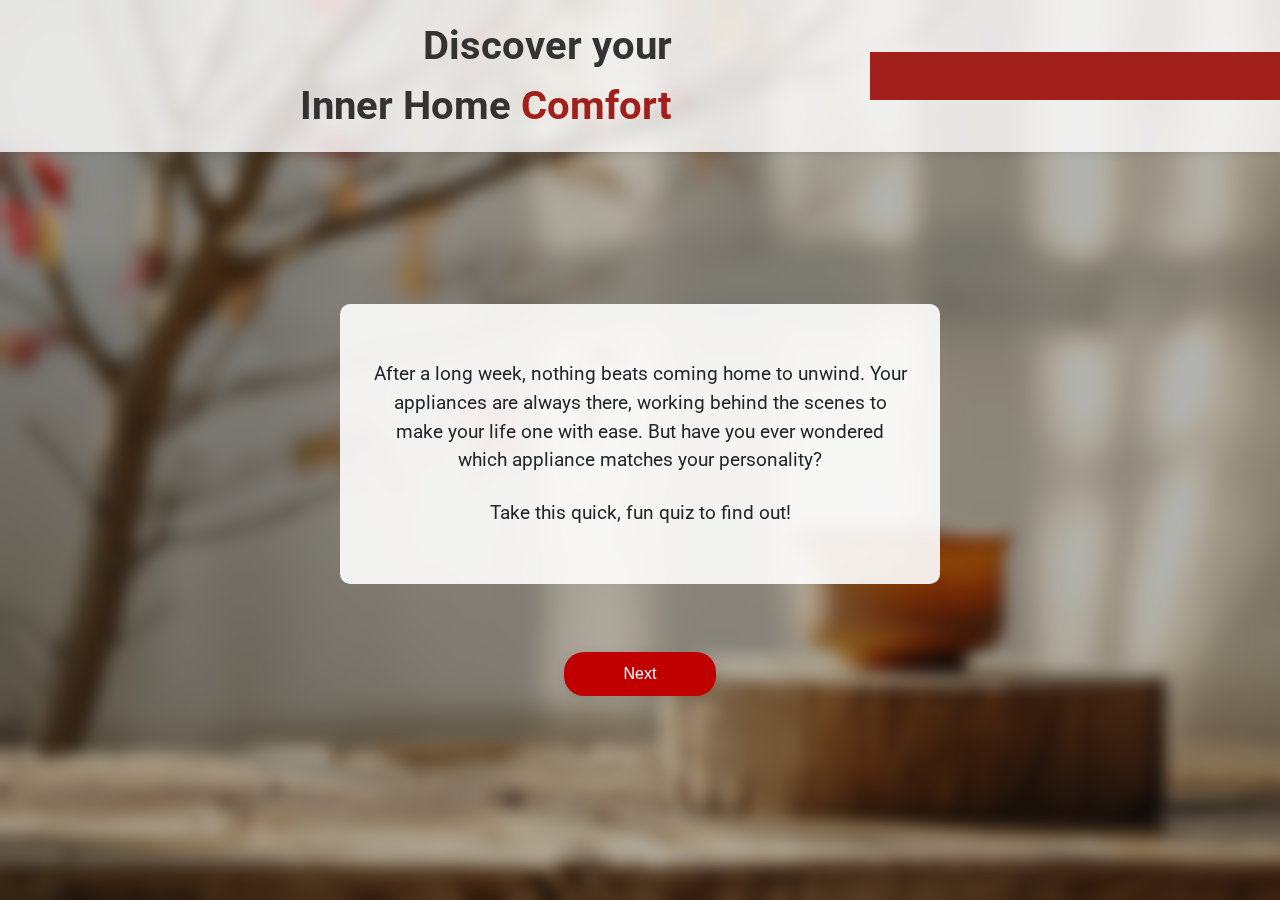
<file: index.html>
<!DOCTYPE html>
<html lang="en">
  <head>
    <!-- font Start-->
    <link rel="preconnect" href="https://fonts.googleapis.com" />
    <link rel="preconnect" href="https://fonts.gstatic.com" crossorigin />
    <link
      href="https://fonts.googleapis.com/css2?family=Roboto:ital,wght@0,100;0,300;0,400;0,500;0,700;0,900;1,100;1,300;1,400;1,500;1,700;1,900&display=swap"
      rel="stylesheet"
    />
    <!-- Font end -->
    <meta charset="UTF-8" />
    <meta name="viewport" content="width=device-width, initial-scale=1.0" />
    <title>Discover Your Inner Home Comfort</title>
    <link
      href="https://cdn.jsdelivr.net/npm/bootstrap@5.3.0-alpha1/dist/css/bootstrap.min.css"
      rel="stylesheet"
    />
    <link
      href="https://cdn.jsdelivr.net/npm/bootstrap@5.3.0-alpha1/dist/css/bootstrap.min.css"
      rel="stylesheet"
    />

    <link rel="stylesheet" href="styles.css" />
    <link rel="stylesheet" href="question.css" />
    <link rel="stylesheet" href="result.css" />

    <style>
      * {
        font-family: Roboto;
      }
    </style>
  </head>

  <body id="bodyId">
    <!-- Section 1: Mobile Menu-->
    <div
      class="header mobileMenu hideSectionOne"
      id="section1MobileMenu"
      style="visibility: hidden"
    >
      <p class="mobile-discover-your-inner">
        <span class="highlight">Discover</span> your inner
      </p>
      <br />
      <div class="mobile-menu-red-bar"></div>
      <p class="mobile-home-comfort">
        Home <span class="higlight">Comfort</span>
      </p>
    </div>

    <!-- Section 1: Computer Menu -->
    <div
      style=""
      id="section1ComputerMenu"
      class="header large computerMenu"
      id="header"
    >
      <div class="title">
        Discover your <br /><span
          >Inner Home <span class="highlight">Comfort</span></span
        >
      </div>
      <div class="red-bar"></div>
    </div>

    <!-- Section 2: Mobile Menu-->
    <div
      style="display: none; visibility: hidden"
      id="section2MobileMenu"
      class="header mobileMenu"
      style=""
    >
      <div class="section-2-title">How to play</div>
      <div class="red-bar-section-2 left-bar" style="top: 3.25rem"></div>
      <div class="red-bar-section-2 right-bar" style="top: 3.25rem"></div>
    </div>

    <!-- Section 2: Computer Menu -->
    <div
      style="display: none"
      id="section2ComputerMenu"
      class="header large computerMenu hideSecondSection"
      id="header"
    >
      <div class="section-2-title">How to play</div>
      <div class="red-bar-section-2 left-bar" style="top: 3.25rem"></div>
      <div class="red-bar-section-2 right-bar" style="top: 3.25rem"></div>
    </div>

    <!-- Section 1: Main Content Container -->
    <div id="firstContainer" class="container-content">
      <p>
        After a long week, nothing beats coming home to unwind. Your appliances
        are always there, working behind the scenes to make your life one with
        ease. But have you ever wondered which appliance matches your
        personality?
      </p>
      <p>Take this quick, fun quiz to find out!</p>
    </div>

    <!-- Section 2: Main Content Container -->
    <div
      style="display: none"
      id="secondContainer"
      class="container-content hideSecondSection"
    >
      <p>
        You’ll follow a short story through a narrative that spans from Friday
        evening to Saturday noon, highlighting moments at home.
      </p>
      <p>
        Answer each question based on what feels most like you. There are no
        right or wrong answers—just your personal style!
        <br />
        <span style="color: #a2201c">Let’s get started!</span>
      </p>
    </div>

    <!--Section 1: Button-->
    <button class="btn-start nextBtn" id="nextBtn" onclick="firstSection()">
      Next
    </button>

    <!--Section 2: Button-->
    <button
      style="display: none"
      class="btn-start hideSecondSection"
      id="startBtn"
      onclick="secondSection()"
    >
      Start
    </button>

    <!--Question UI: Back button -->
    <div 
      id="id_question_back_btn"
      onclick="backButton()"
      class="container-fluid text-center mt-3 hideQuestionUI"
    >
      <!-- <a href="#" class="back-btn arrow">&#8593;
    </a> -->
      <img id="arrow1" class="back-btn arrow" src="./images/back-arrow.svg" height="20px" />
      <img id="arrow2"
        class="back-btn arrow back-btn-2"
        src="./images/back-arrow.svg"
        height="20px"
      />
    </div>

    <!--Question UI: Main Content -->
    <div id="questionContainer" class="container my-5 question-box hideQuestionUI">
      <div class="row justify-content-center">
        <div class="col-12 col-lg-8">
          <h2 id="questionText" class="question-text">
            You step through the door after a week filled with exciting projects
            and adventures. The comforting scent of home brings an instant sense
            of calm. What’s on your mind as you step into your Home Sweet Home?
          </h2>
        </div>
      </div>

      <!-- Answer options in two columns -->
      <div id="id_answer_options" class="row justify-content-center mt-4">
        <div class="col-12 col-lg-8">
          <div class="row">
            <div class="option col-12 col-md-6">
              <!--Label 1-->
              <label
                id="option1Text"
                class="list-group-item optionLabel custom-radio"
                onclick="nextQuestion(event)"
              >
              <input type="radio" class="radio-icon">
                I can't wait to grab a snack and indulge a little.
              </label>
            </div>
            <div class="option col-12 col-md-6">
              <!--Label 2-->
              <label
                id="option2Text"
                class="list-group-item optionLabel custom-radio2"
                onclick="nextQuestion(event)"
              >
              <input type="radio" class="radio-icon2">
                Time to kick off my shoes and get into something cozy.
              </label>
            </div>
            <div class="option col-12 col-md-6 mt-3">
              <!--Label 3-->
              <label
                id="option3Text"
                class="list-group-item optionLabel custom-radio3"
                onclick="nextQuestion(event)"
              >
              <input type="radio" class="radio-icon3">
                I'll just take a deep breath and soak in this moment.
              </label>
            </div>
            <div id="option4" class="option col-12 col-md-6 mt-3">
              <!--Label 4-->
              <label
                id="option4Text"
                class="list-group-item optionLabel custom-radio4"
                onclick="nextQuestion(event)"
              >
              <input type="radio" class="radio-icon4">

                Let me check my phone—what did I miss today?
              </label>
            </div>
          </div>
        </div>
      </div>
    </div>

    <!--Question UI: Pagination (Counter) -->
    <div class="container-fluid text-center fixed-bottom mb-3 hideQuestionUI">
      <button id="pagination" class="pagination-text">1 of 10</button>
    </div>

    <!--Result Menu-->
    <div
      style="display: none"
      id="section2ComputerMenu"
      class="header large hideResultSection"
      id="header"
    >
      <div class="section-2-title" id="resultTitle">Refrigerator</div>
      <div class="red-bar-section-2 left-bar" style="top: 3.25rem"></div>
      <div class="red-bar-section-2 right-bar" style="top: 3.25rem"></div>
    </div>
    <!--Result Background Image-->
    <div
      class="background-image-result hideResultSection"
      style="display: none"
    ></div>
    <!-- Background Image -->
    <!--Result Section-->
    <div
      class="content-container-result hideResultSection"
      style="display: none"
    >
      <div class="container my-5" id="result-container">
        <div class="row">
          <!-- Left Box with Text -->
          <div class="col-lg-4 col-md-12 col-sm-12 scrollable-div">
            <div class="white-box p-4">
              <p class="black-text" id="resultDescription">
                Congratulations! Just like a refrigerator, you are all about
                keeping things fresh and organized. Your knack for preserving
                the quality of ingredients makes meal preparation effortless,
                allowing you to whip up delightful dishes whenever inspiration
                strikes.
              </p>
            </div>
          </div>

          <!-- Middle Section with Image -->
          <!-- <div class="col-lg-4 col-md-12 col-sm-12 text-center my-3">
            <img 
              src="/images/ref-1.png"
              alt="Refrigerator"
              class="img-fluid refrigerator-image"
            />
          </div> -->

          
          
          <!--Refrigerator Slider-->
<div id="refrigerator-slider" class="col-lg-4 col-md-12 col-sm-12 text-center my-3">
  <div id="refrigeratorCarousel" class="carousel slide" data-bs-ride="carousel" data-bs-interval="3000">
    <div class="carousel-inner">
      <div class="carousel-item active">
        <img src="/images1/R-WX670RT_01.png" alt="Refrigerator 1" class="img-fluid refrigerator-image" />
        <p>R-WX670RT</p>
      </div>
      <div class="carousel-item">
        <img src="/images1/R-WX670RT_02.png" alt="Refrigerator 2" class="img-fluid refrigerator-image" />
        <p>R-WX670RT</p>

      </div>
      <div class="carousel-item">
        <img src="/images1/R-WB700VFX_01.png" alt="Refrigerator 3" class="img-fluid refrigerator-image" />
        <p>R-WB700VFX</p>
      </div>

      <div class="carousel-item">
        <img src="/images1/R-WB700VFX_02.png" alt="Refrigerator 3" class="img-fluid refrigerator-image" />
        <p>R-WB700VFX</p>
      </div>

      <div class="carousel-item">
        <img src="/images1/R-WB700VFX_03.png" alt="Refrigerator 3" class="img-fluid refrigerator-image" />
        <p>R-WB700VFX</p>
      </div>
      <div class="carousel-item">
        <img src="/images1/R-WB700VFX_04.png" alt="Refrigerator 3" class="img-fluid refrigerator-image" />
        <p>R-WB700VFX</p>
      </div>

      <div class="carousel-item">
        <img src="/images1/HRTN5275MFXTH_01.png" alt="Refrigerator 3" class="img-fluid refrigerator-image" />
        <p>HRTN5275MFXTH</p>
      </div>

      <div class="carousel-item">
        <img src="/images1/HRTN5275MFXTH_02.png" alt="Refrigerator 3" class="img-fluid refrigerator-image" />
        <p>HRTN5275MFXTH</p>
      </div>

      <div class="carousel-item">
        <img src="/images1/HRTN5275MFXTH_03.png" alt="Refrigerator 3" class="img-fluid refrigerator-image" />
        <p>HRTN5275MFXTH</p>
      </div>

      <div class="carousel-item">
        <img src="/images1/HRTN5275MFXTH_04.png" alt="Refrigerator 3" class="img-fluid refrigerator-image" />
        <p>HRTN5275MFXTH</p>
      </div>
    </div>
    <!-- Carousel controls -->
    <button class="carousel-control-prev" type="button" data-bs-target="#refrigeratorCarousel" data-bs-slide="prev">
      <span class="carousel-control-prev-icon" aria-hidden="true"></span>
      <span class="visually-hidden">Previous</span>
    </button>
    <button class="carousel-control-next" type="button" data-bs-target="#refrigeratorCarousel" data-bs-slide="next">
      <span class="carousel-control-next-icon" aria-hidden="true"></span>
      <span class="visually-hidden">Next</span>
    </button>
  </div>
</div>

<!--Washing Machine Slider-->
<div id="washingMachine-slider" class="col-lg-4 col-md-12 col-sm-12 text-center my-3">
  <div id="washingMachineCarousel" class="carousel slide" data-bs-ride="carousel" data-bs-interval="3000">
    <div class="carousel-inner">
      <div class="carousel-item active">
        <img src="/images1/BD-120XGV_01.png" alt="Washing Machine 1" class="img-fluid refrigerator-image" />
        <p>BD-120XGV</p>
      </div>
      <div class="carousel-item">
        <img src="/images1/BD-120XGV_02.png" alt="Washing Machine 2" class="img-fluid refrigerator-image" />
        <p>BD-120XGV</p>
      </div>

      <div class="carousel-item">
        <img src="/images1/LTL 12MVW0T GG_01.png" alt="Washing Machine 2" class="img-fluid refrigerator-image" />
        <p>LTL 12MVW0T GG</p>
      </div>

      <div class="carousel-item">
        <img src="/images1/LTL 12MVW0T GG_02.png" alt="Washing Machine 2" class="img-fluid refrigerator-image" />
        <p>LTL 12MVW0T GG</p>
      </div>
      <!-- <div class="carousel-item">
        <img src="/images/washing-machine-3.png" alt="Washing Machine 3" class="img-fluid refrigerator-image" />
      </div> -->
    </div>
    <!-- Carousel controls -->
    <button class="carousel-control-prev" type="button" data-bs-target="#washingMachineCarousel" data-bs-slide="prev">
      <span class="carousel-control-prev-icon" aria-hidden="true"></span>
      <span class="visually-hidden">Previous</span>
    </button>
    <button class="carousel-control-next" type="button" data-bs-target="#washingMachineCarousel" data-bs-slide="next">
      <span class="carousel-control-next-icon" aria-hidden="true"></span>
      <span class="visually-hidden">Next</span>
    </button>
  </div>
</div>

<!--Dishwasher Slider-->
<div id="dishwasher-slider" class="col-lg-4 col-md-12 col-sm-12 text-center my-3">
  <div id="dishwasherCarousel" class="carousel slide" data-bs-ride="carousel" data-bs-interval="3000">
    <div class="carousel-inner">
      <div class="carousel-item active">
        <img src="/images1/HDF-F158CVGB_01.png" alt="Dishwasher 1" class="img-fluid refrigerator-image" />
        <p>HDF-F158CVGB</p>
      </div>

      <div class="carousel-item">
        <img src="/images1/HDF-F158CVGB_02.png" alt="Dishwasher 1" class="img-fluid refrigerator-image" />
        <p>HDF-F158CVGB</p>
      </div>

      <div class="carousel-item">
        <img src="/images1/HDF-F158CVGB_03.png" alt="Dishwasher 1" class="img-fluid refrigerator-image" />
        <p>HDF-F158CVGB</p>
      </div>

      <div class="carousel-item">
        <img src="/images1/HDF-F158CVGB_04.png" alt="Dishwasher 1" class="img-fluid refrigerator-image" />
        <p>HDF-F158CVGB</p>
      </div>

      <div class="carousel-item">
        <img src="/images1/HDF-F158CVGB_05.png" alt="Dishwasher 1" class="img-fluid refrigerator-image" />
        <p>HDF-F158CVGB</p>
      </div>

      <div class="carousel-item">
        <img src="/images1/HDF-F158CVGB_06.png" alt="Dishwasher 1" class="img-fluid refrigerator-image" />
        <p>HDF-F158CVGB</p>
      </div>
      <!-- <div class="carousel-item">
        <img src="/images/dishwasher-2.jpg" alt="Dishwasher 2" class="img-fluid refrigerator-image" />
      </div> -->
    
    </div>
    <!-- Carousel controls -->
    <button class="carousel-control-prev" type="button" data-bs-target="#dishwasherCarousel" data-bs-slide="prev">
      <span class="carousel-control-prev-icon" aria-hidden="true"></span>
      <span class="visually-hidden">Previous</span>
    </button>
    <button class="carousel-control-next" type="button" data-bs-target="#dishwasherCarousel" data-bs-slide="next">
      <span class="carousel-control-next-icon" aria-hidden="true"></span>
      <span class="visually-hidden">Next</span>
    </button>
  </div>
</div>

<!--Vacuum Cleaner Slider-->
<div id="vacuumCleaner-slider" class="col-lg-4 col-md-12 col-sm-12 text-center my-3">
  <div id="vacuumCleanerCarousel" class="carousel slide" data-bs-ride="carousel" data-bs-interval="3000">
    <div class="carousel-inner">
      <div class="carousel-item active">
        <img src="/images1/PV-XH2NARECTH_01.png" alt="Vacuum Cleaner 1" class="img-fluid refrigerator-image" />
        <p>PV-XH2NARECTH</p>
      </div>
      <div class="carousel-item">
        <img src="/images1/PV-XH2NARECTH_02.png" alt="Vacuum Cleaner 1" class="img-fluid refrigerator-image" />
        <p>PV-XH2NARECTH</p>
      </div>

      <div class="carousel-item">
        <img src="/images1/PV-XH2NARECTH_03.png" alt="Vacuum Cleaner 1" class="img-fluid refrigerator-image" />
        <p>PV-XH2NARECTH</p>
      </div>

      <div class="carousel-item">
        <img src="/images1/PV-XH2NARECTH_04.png" alt="Vacuum Cleaner 1" class="img-fluid refrigerator-image" />
        <p>PV-XH2NARECTH</p>
      </div>

      <div class="carousel-item">
        <img src="/images1/RV-X20DP BKCG_01.png" alt="Vacuum Cleaner 1" class="img-fluid refrigerator-image" />
        <p>RV-X20DP BKCG</p>
      </div>

      <div class="carousel-item">
        <img src="/images1/RV-X20DP BKCG_02.png" alt="Vacuum Cleaner 1" class="img-fluid refrigerator-image" />
        <p>RV-X20DP BKCG</p>
      </div>

      <div class="carousel-item">
        <img src="/images1/RV-X20DP BKCG_03.png" alt="Vacuum Cleaner 1" class="img-fluid refrigerator-image" />
        <p>RV-X20DP BKCG</p>
      </div>
      <!-- <div class="carousel-item">
        <img src="/images/vacuum-cleaner-3.jpg" alt="Vacuum Cleaner 3" class="img-fluid refrigerator-image" />
      </div> -->
    </div>
    <!-- Carousel controls -->
    <button class="carousel-control-prev" type="button" data-bs-target="#vacuumCleanerCarousel" data-bs-slide="prev">
      <span class="carousel-control-prev-icon" aria-hidden="true"></span>
      <span class="visually-hidden">Previous</span>
    </button>
    <button class="carousel-control-next" type="button" data-bs-target="#vacuumCleanerCarousel" data-bs-slide="next">
      <span class="carousel-control-next-icon" aria-hidden="true"></span>
      <span class="visually-hidden">Next</span>
    </button>
  </div>
</div>

<!--Rice Cooker Slider-->
<div id="riceCooker-slider" class="col-lg-4 col-md-12 col-sm-12 text-center my-3">
  <div id="riceCookerCarousel" class="carousel slide" data-bs-ride="carousel" data-bs-interval="3000">
    <div class="carousel-inner">
      <div class="carousel-item active">
        <img src="/images1/RZ-R18XN_01.png" alt="Rice Cooker 1" class="img-fluid refrigerator-image" />
        <p>RZ-R18XN</p>
      </div>
      <div class="carousel-item">
        <img src="/images1/RZ-R18XN_02.png" alt="Rice Cooker 1" class="img-fluid refrigerator-image" />
        <p>RZ-R18XN</p>
      </div>
      <div class="carousel-item">
        <img src="/images1/RZ-R18XN_03.png" alt="Rice Cooker 1" class="img-fluid refrigerator-image" />
        <p>RZ-R18XN</p>
      </div>
      <div class="carousel-item">
        <img src="/images1/RZ-S18VN_01.png" alt="Rice Cooker 1" class="img-fluid refrigerator-image" />
        <p>RZ-S18VN</p>
      </div>
      <div class="carousel-item">
        <img src="/images1/RZ-S18VN_02.png" alt="Rice Cooker 1" class="img-fluid refrigerator-image" />
        <p>RZ-S18VN</p>
      </div>
      <div class="carousel-item">
        <img src="/images1/RZ-S18VN_03.png" alt="Rice Cooker 1" class="img-fluid refrigerator-image" />
        <p>RZ-S18VN</p>
      </div>
      <!-- <div class="carousel-item">
        <img src="/images/rice-cooker-2.jpg" alt="Rice Cooker 2" class="img-fluid refrigerator-image" />
      </div>
      <div class="carousel-item">
        <img src="/images/rice-cooker-3.jpg" alt="Rice Cooker 3" class="img-fluid refrigerator-image" />
      </div> -->
    </div>
    <!-- Carousel controls -->
    <button class="carousel-control-prev" type="button" data-bs-target="#riceCookerCarousel" data-bs-slide="prev">
      <span class="carousel-control-prev-icon" aria-hidden="true"></span>
      <span class="visually-hidden">Previous</span>
    </button>
    <button class="carousel-control-next" type="button" data-bs-target="#riceCookerCarousel" data-bs-slide="next">
      <span class="carousel-control-next-icon" aria-hidden="true"></span>
      <span class="visually-hidden">Next</span>
    </button>
  </div>
</div>


          

         

          <!-- Refrigerator Accordion -->
          <div id="accordion-refrigerator" class="col-lg-4 col-md-12 col-sm-12">
            <div class="accordion" id="accordionExample">
              <!-- Accordion 1 -->
              <div class="accordion-item">
                <h2 class="accordion-header" id="headingOne">
                  <button
                    class="accordion-button"
                    type="button"
                    data-bs-toggle="collapse"
                    data-bs-target="#collapseOne"
                    aria-expanded="true"
                    aria-controls="collapseOne"
                  >
                    Made in Japan
                  </button>
                </h2>
                <div
                  id="collapseOne"
                  class="accordion-collapse collapse show"
                  aria-labelledby="headingOne"
                  data-bs-parent="#accordionExample"
                >
                  <div class="accordion-body">
                    <p style="color:#c00000"><b>Vacuum Compartment</b></p>
                    <p>
                      <span style="color:#c00000">Vacuum-sealed</span> | Discover the secret to longer-lasting
                      freshness. Vacuum technology by Hitachi reduces oxygen
                      levels to maintain 0.8 atmospheric pressure, keeping meat,
                      fish, and dairy products fresh, and nutritious.
                    </p>
                    <p>
                      <span style="color:#c00000">Freshness Preservation</span> | Advancing food freshness with
                      optimal storage conditions. No freezing or wrapping
                      required. Enjoy ingredients fresher for longer.
                    </p>
                    <p>
                      <span style="color:#c00000">Nutrition Retention</span> | Increase food longevity with a
                      vacuumed environment, preventing oxidation and supporting
                      nutrient retention.
                    </p>
                    <p>
                      <span style="color:#c00000">Flavour Preservation</span> | Preserve food flavour and texture
                      with ease. The Vacuum Compartment reduces oxygen levels to
                      suppress oxidation and prevent drippage.
                    </p>
                    <p>
                      <span style="color:#c00000">Hydration</span> | The sealed structure prevents dehydration of
                      food, resulting in the preservation of freshness and
                      flavour even without wrapping.
                    </p>
                    <p>
                      <span style="color:#c00000">Quick Marination</span> | Vacuum technology by Hitachi reduces
                      oxygen enabling food to be marinated faster, leaving you
                      with more time to savour your meals.
                    </p>
                    <p style="color:#c00000"><b>Moisture Cooling</b></p>
                    <p>
                      Chills entire refrigerator compartment to retain flavour
                      and freshness.
                    </p>
                    <button class="btn btn-danger me-2">Option 1</button>
                    <button class="btn btn-danger">Option 2</button>
                  </div>
                </div>
              </div>

              <!-- Accordion 2 -->
              <div class="accordion-item">
                <h2 class="accordion-header" id="headingTwo">
                  <button
                    class="accordion-button collapsed"
                    type="button"
                    data-bs-toggle="collapse"
                    data-bs-target="#collapseTwo"
                    aria-expanded="false"
                    aria-controls="collapseTwo"
                  >
                    French Bottom Freezer
                  </button>
                </h2>
                <div
                  id="collapseTwo"
                  class="accordion-collapse collapse"
                  aria-labelledby="headingTwo"
                  data-bs-parent="#accordionExample"
                >
                  <div class="accordion-body">
                    <p style="color:#c00000"><b>Vacuum Compartment</b></p>
                    <p>
                      <span style="color:#c00000">Vacuum-sealed</span> | Discover the secret to longer-lasting
                      freshness. Vacuum technology by Hitachi reduces oxygen
                      levels to maintain 0.8 atmospheric pressure, keeping meat,
                      fish, and dairy products fresh, and nutritious.
                    </p>
                    <p>
                      <span style="color:#c00000">Freshness Preservation</span> | Advancing food freshness with
                      optimal storage conditions. No freezing or wrapping
                      required. Enjoy ingredients fresher for longer.
                    </p>
                    <p>
                      <span style="color:#c00000">Nutrition Retention</span> | Increase food longevity with a
                      vacuumed environment, preventing oxidation and supporting
                      nutrient retention.
                    </p>
                    <p>
                      <span style="color:#c00000">Flavour Preservation</span> | Preserve food flavour and texture
                      with ease. The Vacuum Compartment reduces oxygen levels to
                      suppress oxidation and prevent drippage.
                    </p>
                    <p>
                      <span style="color:#c00000">Hydration</span> | The sealed structure prevents dehydration of
                      food, resulting in the preservation of freshness and
                      flavour even without wrapping.
                    </p>
                    <p>
                      <span style="color:#c00000">Quick Marination</span> | Vacuum technology by Hitachi reduces
                      oxygen enabling food to be marinated faster, leaving you
                      with more time to savour your meals.
                    </p>
                    <p style="color:#c00000"><b>Selectable Zone</b></p>
                    <p>
                      4 temperature settings based on your storage and lifestyle
                      needs.
                    </p>
                    <p>
                      <span style="color:#c00000">-18°C Freeze</span> | Extra freezer storage for your convenience.
                    </p>
                    <p>
                      <span style="color:#c00000">-3°C Soft Freeze</span> | No need to defrost - Ready to cook.
                    </p>
                    <p>
                      <span style="color:#c00000">1°C Chill / Meat </span>| Ideal for diary, meat, and fresh food.
                    </p>
                    <p>
                      <span style="color:#c00000">3°C Refrigerator</span> | Additional space for food and
                      beverages.
                    </p>
                    <button class="btn btn-danger me-2">Option 1</button>
                    <button class="btn btn-danger">Option 2</button>
                  </div>
                </div>
              </div>

              <!-- Accordion 3 -->
              <div class="accordion-item">
                <h2 class="accordion-header" id="headingThree">
                  <button
                    class="accordion-button collapsed"
                    type="button"
                    data-bs-toggle="collapse"
                    data-bs-target="#collapseThree"
                    aria-expanded="false"
                    aria-controls="collapseThree"
                  >
                    2 Door Top Freezer
                  </button>
                </h2>
                <div
                  id="collapseThree"
                  class="accordion-collapse collapse"
                  aria-labelledby="headingThree"
                  data-bs-parent="#accordionExample"
                >
                  <div class="accordion-body">
                    <p style="color:#c00000"><b>Selectable Zone</b></p>
                    <p>
                      Allows you to customise mode settings based on your
                      storage and lifestyle needs.
                    </p>
                    <p>
                      <span style="color:#c00000">-3°C Soft Freeze</span> | Choose the Soft Freeze setting to keep
                      meat and fish fresh at - 3°C; you can easily prepare
                      portions and cook them instantly without the need to
                      defrost.
                    </p>
                    <p>
                      <span style="color:#c00000">0°C Chill/Meat</span> | Preserve the freshness of your dairy,
                      meat, and dry goods by storing them at an optimal
                      temperature within the Selectable Zone compartment.
                    </p>
                    <p>
                      <span style="color:#c00000">3°C Refrigerator</span> | Select 3°C mode of the Selectable Zone.
                      You can now have extra storage space for drinks and food.
                    </p>
                    <p style="color:#c00000"><b>Digital Temperature Adjustment</b></p>
                    <p>Freezer and fridge control in one place.</p>
                    <button class="btn btn-danger me-2">Option 1</button>
                    <button class="btn btn-danger">Option 2</button>
                  </div>
                </div>
              </div>
            </div>
          </div>

          <!-- Washing Machine Accordion -->
          <div
            id="accordion-washingMachine"
            class="col-lg-4 col-md-12 col-sm-12"
          >
            <div class="accordion" id="accordionWashingMachine">
              <!-- Accordion 1 -->
              <div class="accordion-item" id="">
                <h2 class="accordion-header" id="headingWashingMachineOne">
                  <button
                    class="accordion-button"
                    type="button"
                    data-bs-toggle="collapse"
                    data-bs-target="#washingMachineCollapseOne"
                    aria-expanded="true"
                    aria-controls="washingMachineCollapseOne"
                  >
                    Linear Series
                  </button>
                </h2>
                <div
                  id="washingMachineCollapseOne"
                  class="accordion-collapse collapse show"
                  aria-labelledby="washingMachineHeadingOne"
                  data-bs-parent="#accordionWashingMachine"
                >
                  <div class="accordion-body">
                    <p style="color: #c00000;"><b>Auto Dosing</b></p>
                    <p>Smart, Sustainable Convenience</p>
                    <p>
                      Liquid detergent and softener is automatically dispensed
                      for optimal washing.
                    </p>
                    <p>
                      Maintain hygiene with the detachable tank, enabling
                      hassle-free maintenance.
                    </p>
                    <p style="color: #c00000;"><b>Intelligent Wash</b></p>
                    <p>Auto Programme with 8 Senses</p>
                    <p>
                      Put the hassles of laundry behind you with Intelligent
                      Wash. Advanced sensor technology automatically selects the
                      ideal programme for you by detecting fabrics and detergent
                      levels, ensuring that each load is optimised to deliver
                      outstanding results with every wash.
                    </p>
                    <p style="color: #c00000;"><b>Wind Iron Technology</b></p>
                    <p>
                      The Jet Fan Drying System generates a powerful airflow of
                      270 km/h* inside the drum, resulting in perfectly dried
                      and wrinkle-free clothes.
                    </p>
                    <button class="btn btn-danger me-2">Option 1</button>
                    <button class="btn btn-danger">Option 2</button>
                  </div>
                </div>
              </div>

              <!-- Accordion 2 -->
              <div class="accordion-item">
                <h2 class="accordion-header" id="washingMachineHeadingTwo">
                  <button
                    class="accordion-button collapsed"
                    type="button"
                    data-bs-toggle="collapse"
                    data-bs-target="#washingMachineCollapseTwo"
                    aria-expanded="false"
                    aria-controls="washingMachineCollapseTwo"
                  >
                    Top Loading - Dual Waterfall Series
                  </button>
                </h2>
                <div
                  id="washingMachineCollapseTwo"
                  class="accordion-collapse collapse"
                  aria-labelledby="washingMachineHeadingTwo"
                  data-bs-parent="#accordionWashingMachine"
                >
                  <div class="accordion-body">
                    <p style="color: #c00000;"><b>Dual Waterfall</b></p>
                    <p>with Efficiency Interior Impeller Design</p>
                    <p>
                      For ultimate clothing care and optimal washing efficiency,
                      the interior impeller creates strong water movement help
                      reduce washing time, decrease water usage and enhance
                      energy efficiency.
                    </p>
                    <p style="color: #c00000;"><b>Hand Wash Mode</b></p>
                    <p>
                      With the convenient built-in water faucet for hand
                      washing*, you can pretreat stained or soiled clothing,
                      ensuring a careful and thorough approach to your delicate
                      items, while preventing them from mingling directly with
                      other garments during laundry.
                    </p>
                    <p style="color: #c00000;"><b>Programmes</b></p>
                    <p><span style="color: #c00000;">Speed Wash Programme</span> | Wash up in 20 minutes.</p>
                    <p>
                      <span style="color: #c00000;">Half Load Programme</span> | Washes up in approximately 29
                      minutes.
                    </p>
                    <p>
                      <span style="color: #c00000;">Stain Programme</span> | For everyday stains and heavily soiled
                      items.
                    </p>
                    <p>
                      <span style="color: #c00000;">Auto Self Clean</span> | Automatically cleanse both interior and
                      exterior tubs after each cycle.
                    </p>
                    <p style="color: #c00000;"><b>Air Jet Dry</b></p>
                    <p>
                      Enjoy shorter drying times with the Air Jet Dry feature.
                    </p>
                    <button class="btn btn-danger me-2">Option 1</button>
                    <button class="btn btn-danger">Option 2</button>
                  </div>
                </div>
              </div>

            
            </div>
          </div>

          <!--Vcuum Cleaner Accordion-->
          <div
            id="accordion-vacuumCleaner"
            class="col-lg-4 col-md-12 col-sm-12"
          >
            <div class="accordion" id="accordionVacuumCleaner">
              <!-- Accordion 1 -->
              <div class="accordion-item" id="accordion-refrigerator-1">
                <h2 class="accordion-header" id="vacuumCleanerHeadingOne">
                  <button
                    class="accordion-button"
                    type="button"
                    data-bs-toggle="collapse"
                    data-bs-target="#vacuumCleanerCollapseOne"
                    aria-expanded="true"
                    aria-controls="vacuumCleanerCollapseOne"
                  >
                  Cordless Stick
                  </button>
                </h2>
                <div
                  id="vacuumCleanerCollapseOne"
                  class="accordion-collapse collapse show"
                  aria-labelledby="vacuumCleanerHeadingOne"
                  data-bs-parent="#accordionVacuumCleaner"
                >
                  <div class="accordion-body">
                    <p  style="color: #c00000;"><b>Lightweight Design</b></p>
                    <p>Lightweight, Powerful & Versatile</p>
                    <p>Hitachi cordless stick vacuum cleaners are compact, lightweight, and expertly designed for effortless deep cleaning. Turn tedious chores into a breeze.</p>

                    <p style="color: #c00000;"><b>High Suction Power</b></p>
                    <p>High-Powered Made in Japan Motor</p>
                    <p>The 3D fan is purposefully designed to deliver up to 170 AW* of powerful cyclone suction for deeper and more thorough cleaning of your home.</p>

                    <p style="color: #c00000;"><b>Green LED Technology</b></p>
                    <p>Illuminating the Invisible</p>
                    <p>Hitachi vacuum cleaners use Green LED technology with 7 LED lights to intelligently reveal dust regardless of lighting, ensuring impeccable cleanliness in your home. </p>
                   
                    <button class="btn btn-danger me-2">Option 1</button>
                    <button class="btn btn-danger">Option 2</button>
                  </div>
                </div>
              </div>

              <!-- Accordion 2 -->
              <div class="accordion-item">
                <h2 class="accordion-header" id="vacuumCleanerHeadingTwo">
                  <button
                    class="accordion-button collapsed"
                    type="button"
                    data-bs-toggle="collapse"
                    data-bs-target="#vacuumCleanerCollapseTwo"
                    aria-expanded="false"
                    aria-controls="vacuumCleanerCollapseTwo"
                  >
                  Robot Vacuum Cleaners
                  </button>
                </h2>
                <div
                  id="vacuumCleanerCollapseTwo"
                  class="accordion-collapse collapse"
                  aria-labelledby="vacuumCleanerHeadingTwo"
                  data-bs-parent="#accordionVacuumCleaner"
                >
                  <div class="accordion-body">
                    <p style="color: #c00000;"><b>LDS Navigation</b></p>
                    <p>With little effort on your part, the robot vacuum remembers 5 unique and multi-level floor maps of your home using integrated laser sensor technology.</p>
                   
                    <p style="color: #c00000;"><b>Scaling to New Heights</b></p>
                    <p>The advanced robot vacuum smartly senses changes in floor level and can overcome heights and obstacles of up to 2 cm.</p>

                    <p style="color: #c00000;"><b>High Engine Suction Power Up to 2700 Pa</b></p>

                    <p>A thorough clean is made possible with up to 2700 Pa of strong suction power, easily capable of collecting fine dust particles and pet hairs from floors and carpets. With four suction modes available, you can choose your desired level of suction power.</p>
                    
                    <button class="btn btn-danger me-2">Option 1</button>
                    <button class="btn btn-danger">Option 2</button>
                  </div>
                </div>
              </div>

              
            </div>
          </div>

          <!-- Rice Cooker Accordion -->
          <div id="accordion-riceCooker" class="col-lg-4 col-md-12 col-sm-12">
            <div class="accordion" id="accordionExample">
              <!-- Accordion 1 -->
              <div class="accordion-item" id="accordion-refrigerator-1">
                <h2 class="accordion-header" id="headingOne">
                  <button
                    class="accordion-button"
                    type="button"
                    data-bs-toggle="collapse"
                    data-bs-target="#collapseOne"
                    aria-expanded="true"
                    aria-controls="collapseOne"
                  >
                    Microcomputer
                  </button>
                </h2>
                <div
                  id="collapseOne"
                  class="accordion-collapse collapse show"
                  aria-labelledby="headingOne"
                  data-bs-parent="#accordionExample"
                >
                  <div class="accordion-body">
                    <p style="color:#c00000"><b>Metallic Look Touch Control</b></p>
                    <p>
                      A large LED touch control hidden under the metallic look
                      surface for meeting your culinary needs.
                    </p>

                    <p style="color:#c00000"><b>3D Heating System</b></p>
                    <p>
                      Powerful heat circulation from top, side, and bottom to
                      cook rice and keeps warm up to 36 hours. Offering the
                      convenience of food staying warm for an extended period.
                    </p>

                    <p style="color:#c00000"><b>Lava Flow Design</b></p>
                    <p>
                      Designed to enhance heat transfer throughout the pot.
                      Offering consistently cooked rice.
                    </p>

                    <p style="color:#c00000"><b>Ceramic Coating & 3 mm Inner Pot with 5 Layers</b></p>
                    <p>
                      Provides efficient heat distribution throughout the pot
                      resulting in evenly cooked rice. It makes cleaning
                      effortless and enhances durability with scratch-resistant.
                    </p>

                    <p style="color:#c00000"><b>16 Cooking Modes</b></p>
                    <p>
                      The range of modes also includes cake, healthy steam, slow
                      and fast cook modes.
                    </p>
                    <p>Now you have an even bigger choice of ways to cook.</p>
                    <p>Microcomputer</p>
                    <p>LED Touch Control</p>
                    <p>
                      A large LED touch control hidden under the metallic look
                      surface for meeting your culinary needs.
                    </p>
                    <p>Lava Flow Design</p>
                    <p>
                      Designed to enhance heat transfer throughout the pot.
                      Offering consistently cooked rice.
                    </p>
                    <p>Non-Stick Coating & 2 mm Inner Pot with 5 Layers</p>
                    <p>
                      Provides efficient heat distribution throughout the pot
                      resulting in evenly cooked rice. It makes cleaning
                      effortless and enhances durability with scratch-resistant.
                    </p>

                    <p>14 Cooking Modes</p>
                    <p>
                      The range of modes also includes cake, healthy steam, slow
                      and fast cook modes.
                    </p>
                    <p>Now you have an even bigger choice of ways to cook.</p>
                    <button class="btn btn-danger me-2">Option 1</button>
                    <button class="btn btn-danger">Option 2</button>
                  </div>
                </div>
              </div>
            </div>
          </div>

          <!-- Dishwasher Accordion -->
          <div id="accordion-dishwasher" class="col-lg-4 col-md-12 col-sm-12">
            <div class="accordion" id="accordionExample">
              <!-- Accordion 1 -->
              <div class="accordion-item" id="accordion-refrigerator-1">
                <h2 class="accordion-header" id="headingOne">
                  <button
                    class="accordion-button"
                    type="button"
                    data-bs-toggle="collapse"
                    data-bs-target="#collapseOne"
                    aria-expanded="true"
                    aria-controls="collapseOne"
                  >
                    Freestanding
                  </button>
                </h2>
                <div
                  id="collapseOne"
                  class="accordion-collapse collapse show"
                  aria-labelledby="headingOne"
                  data-bs-parent="#accordionExample"
                >
                  <div class="accordion-body">
                    <p style="color:#c00000"><b>Surround Wash</b></p>
                    <p>
                      Surround technology ensures that no corner of your machine
                      is left uncleaned, with powerful spray arms reaching every
                      spot - including those tricky corners.
                    </p>
                    <p style="color:#c00000"><b>Steam Shine</b></p>
                    <p>
                      Following the dishwashing cycle, an extended heat
                      application of an extra 10 minutes drying function for
                      dishes.
                    </p>
                    <p style="color:#c00000"><b>Rapid 58</b></p>
                    <p>
                      If you're short on time, Rapid 58 is the ideal programme
                      for quick cleaning and drying performance in just 58
                      minutes.
                    </p>
                    <p style="color:#c00000"><b>Intense Wash</b></p>
                    <p>
                      Bottles and other items up to 30 cm in depth can be washed
                      in the specialized zone located on the bottom rack.
                    </p>
                    <p style="color:#c00000"><b>Auto Open Door with Automatic Self Dry</b></p>
                    <p>
                      During drying cycle, the door opens by about 10 cm,
                      allowing fresh air circulation to remove moist hot air
                      from the inside of the dishwasher. This natural airflow
                      boosts drying efficiency.
                    </p>
                    <p style="color:#c00000"><b>Recycled PET Chasis</b></p>
                    <p>
                      Hitachi dishwashers have an eco-friendly chassis made from
                      recycled plastic bottles, which not only protects your
                      dishes but also the environment.
                    </p>
                    <button class="btn btn-danger me-2">Option 1</button>
                    <button class="btn btn-danger">Option 2</button>
                  </div>
                </div>
              </div>
            </div>
          </div>
        </div>
      </div>
    </div>
<script>

</script>
    <!--Question UI: Script-->
    <script src="https://cdn.jsdelivr.net/npm/bootstrap@5.3.0-alpha1/dist/js/bootstrap.bundle.min.js"></script>

    <script src="question.js"></script>

    <!--JavaScript-->
    <script src="index.js"></script>
    <script>
      
    </script>
  </body>
</html>
</file>
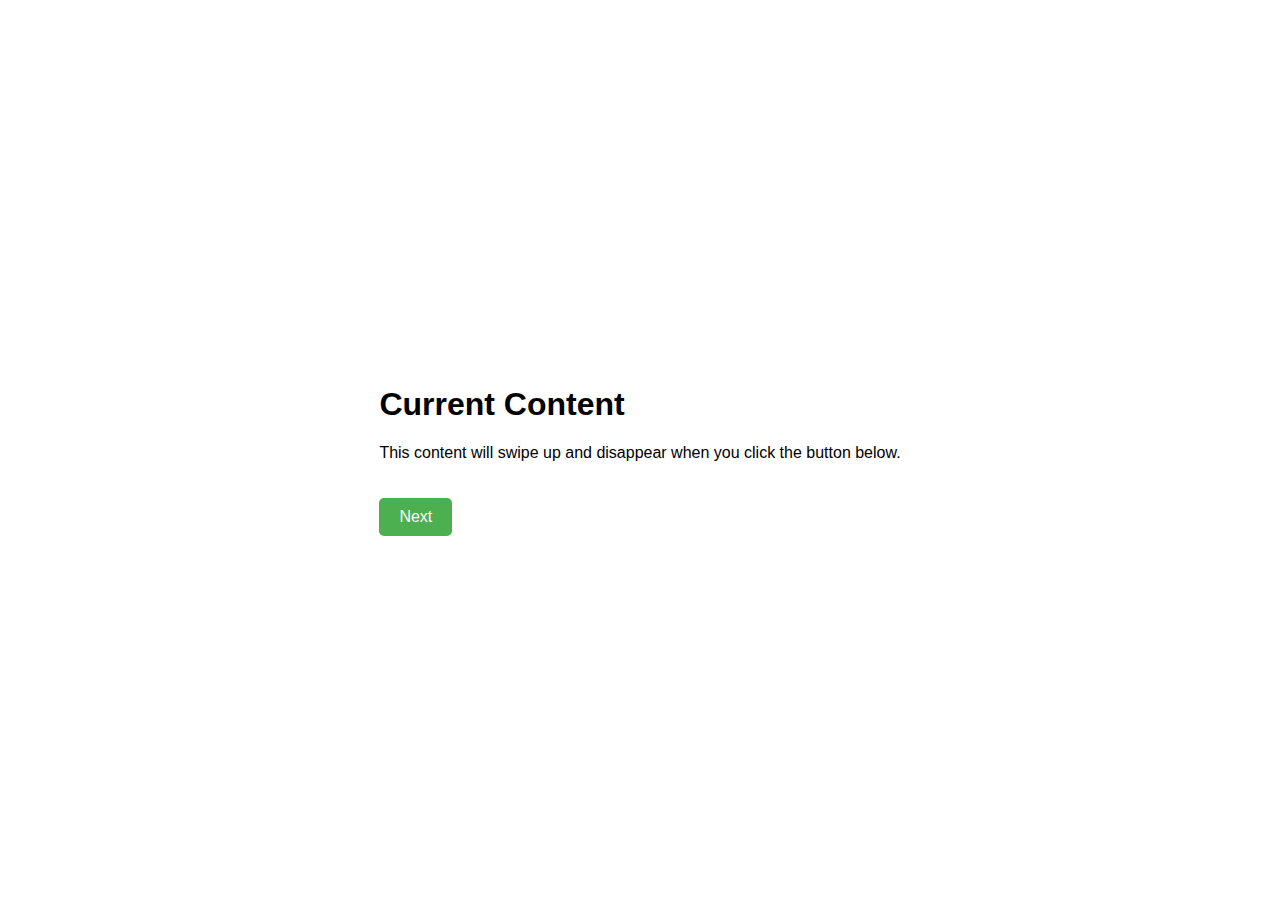
<file: animationTest.html>
<!DOCTYPE html>
<html lang="en">
<head>
  <meta charset="UTF-8">
  <meta name="viewport" content="width=device-width, initial-scale=1.0">
  <title>Content Transition Animation</title>
  <style>
    /* Basic styles */
    body {
      margin: 0;
      padding: 0;
      font-family: Arial, sans-serif; /* Optional: better font */
      overflow: hidden; /* Prevent scrollbar during animation */
      height: 100vh; /* Ensure full height for the animation */
      display: flex;
      align-items: center;
      justify-content: center; /* Center content */
      flex-direction: column; /* Stack content vertically */
    }

    /* Wrapper for current content */
    .content-wrapper {
      position: absolute; /* Overlay the content */
      transition: transform 1s ease, opacity 1s ease; /* Smooth transitions */
      z-index: 1; /* Ensure it's on top */
    }

    /* New content wrapper */
    .new-content-wrapper {
      position: absolute; /* Overlay the new content */
      transform: translateY(100px); /* Start from below */
      opacity: 0; /* Start invisible */
      transition: transform 1s ease, opacity 1s ease; /* Smooth transitions */
      z-index: 0; /* Behind the current content */
    }

    /* Button styles */
    #nextButton {
      padding: 10px 20px;
      font-size: 16px;
      background-color: #4CAF50; /* Green background */
      color: white; /* White text */
      border: none; /* Remove default border */
      border-radius: 5px; /* Rounded corners */
      cursor: pointer; /* Pointer cursor on hover */
      margin-top: 20px; /* Space above the button */
      position: relative; /* Positioning for the button */
      z-index: 2; /* Ensure it's above everything else */
    }

    #nextButton:hover {
      background-color: #45a049; /* Darker green on hover */
    }
  </style>
</head>
<body>
  <!-- Wrapper div for current content -->
  <div class="content-wrapper">
    <h1>Current Content</h1>
    <p>This content will swipe up and disappear when you click the button below.</p>
    
    <!-- Button to trigger animation -->
    <button id="nextButton" onclick="animatePage()">Next</button>
  </div>

  <!-- Wrapper div for new content -->
  <div class="new-content-wrapper">
    <h1>New Content</h1>
    <p>This is the new content that appears from the bottom.</p>
  </div>

  <script>
    // Function to animate the page content
    function animatePage() {
      const contentWrappers = document.querySelectorAll('.content-wrapper');
      const newContentWrappers = document.querySelectorAll('.new-content-wrapper');

      // Animate the current content to swipe up and disappear
      contentWrappers.forEach(wrapper => {
        wrapper.style.transform = 'translateY(-100px)'; // Move up
        wrapper.style.opacity = '0'; // Set to invisible
      });

      // Trigger reappearance of new content after a delay
      setTimeout(() => {
        newContentWrappers.forEach(newWrapper => {
          // Move the new content into view
          newWrapper.style.transform = 'translateY(0)'; // Move to original position
          newWrapper.style.opacity = '1'; // Make it visible
        });
      }, 1000); // Match the duration of the transition
    }

    // To make the new content initially hidden
    window.onload = () => {
      const newContentWrappers = document.querySelectorAll('.new-content-wrapper');
      newContentWrappers.forEach(newWrapper => {
        newWrapper.style.transform = 'translateY(100px)';
        newWrapper.style.opacity = '0';
      });
    };
  </script>
</body>
</html>
</file>
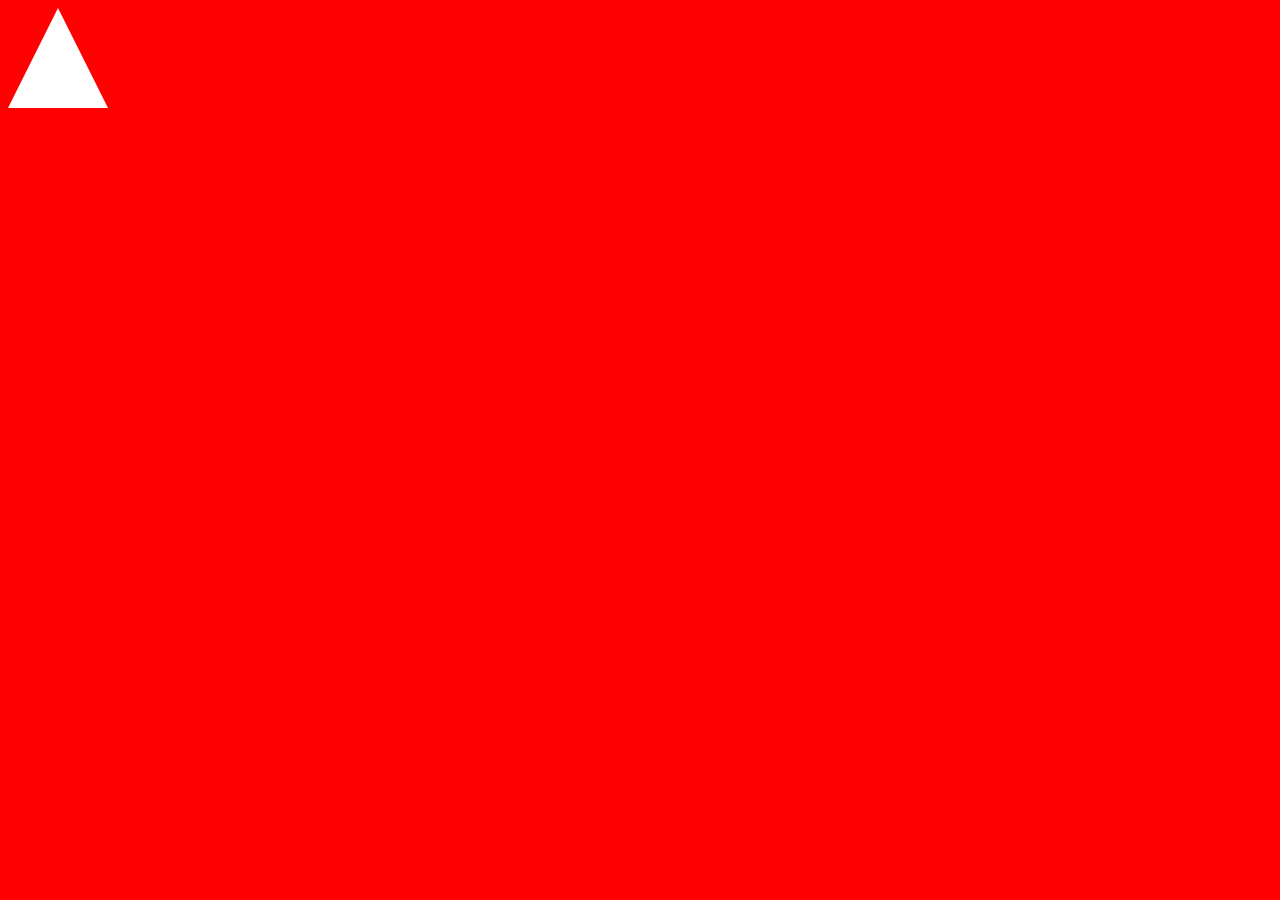
<file: swipeup.html>
<html>
    <head>
        <style>
            body{
                background-color: red;
            }
        </style>
    </head>
    <body>
        <img src="./images/back-arrow.svg" height="100px">
    </body>
</html>
</file>
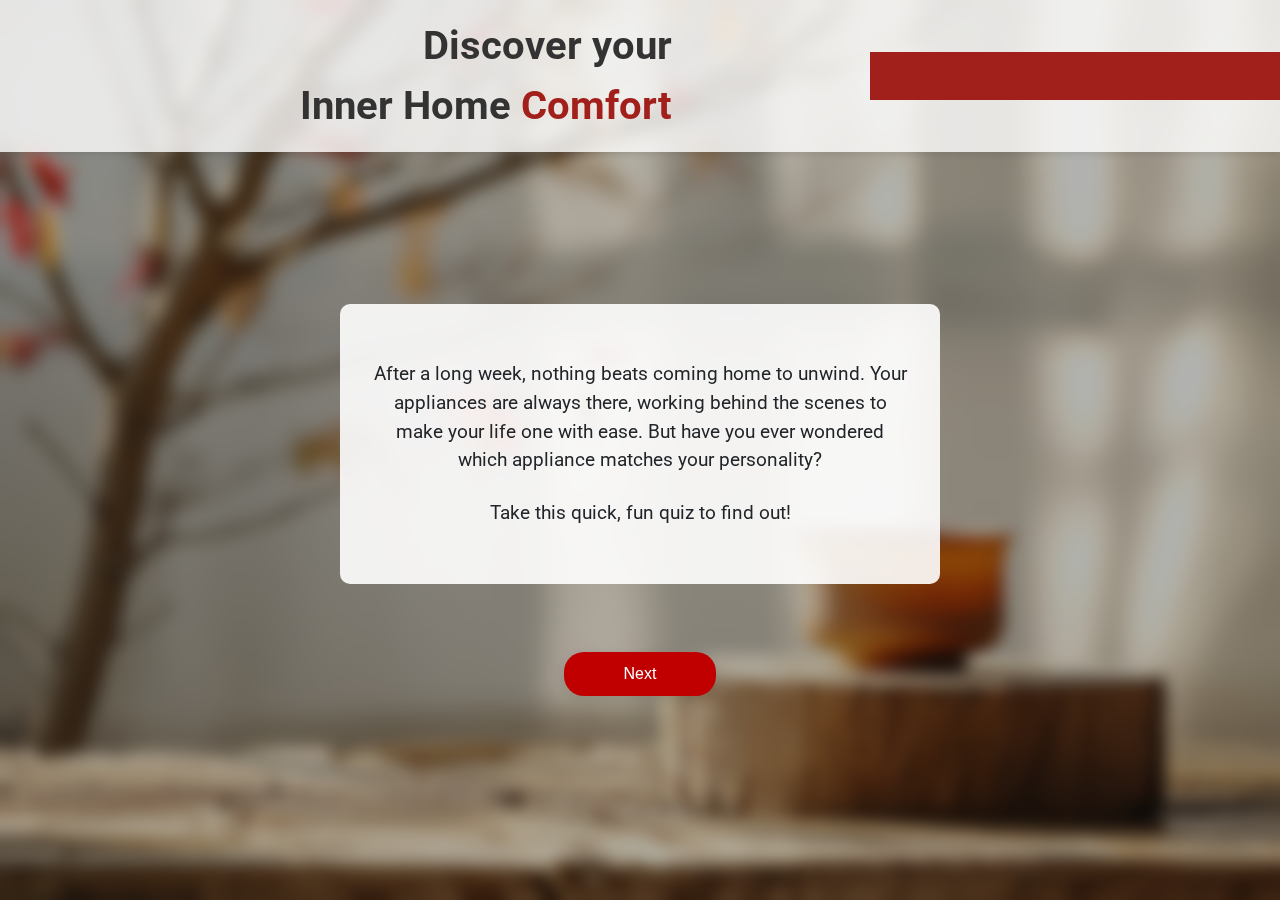
<file: testacc.html>
<!DOCTYPE html>
<html lang="en">

<head>
  <!-- font Start-->
  <link rel="preconnect" href="https://fonts.googleapis.com">
  <link rel="preconnect" href="https://fonts.gstatic.com" crossorigin>
  <link href="https://fonts.googleapis.com/css2?family=Roboto:ital,wght@0,100;0,300;0,400;0,500;0,700;0,900;1,100;1,300;1,400;1,500;1,700;1,900&display=swap" rel="stylesheet">
  <!-- Font end -->
  <meta charset="UTF-8">
  <meta name="viewport" content="width=device-width, initial-scale=1.0">
  <title>Discover Your Inner Home Comfort</title>
  <link href="https://cdn.jsdelivr.net/npm/bootstrap@5.3.0-alpha1/dist/css/bootstrap.min.css" rel="stylesheet">
  <link href="https://cdn.jsdelivr.net/npm/bootstrap@5.3.0-alpha1/dist/css/bootstrap.min.css" rel="stylesheet">
  
  
  <link rel="stylesheet" href="styles.css">
  <link rel="stylesheet" href="question.css">
  <link rel="stylesheet" href="result.css">

  <style>
    *{
      font-family: Roboto;
    }
  </style>
  
</head>

<body id="bodyId">

  <!-- Section 1: Mobile Menu-->
<div class="header mobileMenu hideSectionOne" id="section1MobileMenu" style="visibility: hidden">
  <p class="mobile-discover-your-inner"><span class="highlight">Discover</span> your inner</p><br>
  <div class="mobile-menu-red-bar"></div>
  <p class="mobile-home-comfort">Home <span class="higlight">Comfort</span></p>
</div>

  <!-- Section 1: Computer Menu -->
  <div style="" id="section1ComputerMenu" class="header large computerMenu " id="header">
    <div class="title">
      Discover your <br><span>Inner Home <span class="highlight">Comfort</span></span>
    </div>
    <div class="red-bar"></div>
  </div>

    <!-- Section 2: Mobile Menu-->
<div style="display: none; visibility: hidden;" id="section2MobileMenu hideSecondSection" class="header mobileMenu" style="">
  <div class="section-2-title">
    How to play
  </div>
  <div class="red-bar-section-2 left-bar" style="top: 3.25rem"></div>
  <div class="red-bar-section-2 right-bar" style="top: 3.25rem"></div>
</div>

 <!-- Section 2: Computer Menu -->
 <div style="display: none;" id="section2ComputerMenu" class="header large computerMenu hideSecondSection" id="header">
  <div class="section-2-title">
    How to play
  </div>
  <div class="red-bar-section-2 left-bar" style="top: 3.25rem"></div>
  <div class="red-bar-section-2 right-bar" style="top: 3.25rem"></div>
</div>

  <!-- Section 1: Main Content Container -->
  <div id="firstContainer" class="container-content">
    <p>After a long week, nothing beats coming home to unwind. Your appliances are always there, working behind the
      scenes to make your life one with ease. But have you ever wondered which appliance matches your personality?</p>
    <p>Take this quick, fun quiz to find out!</p>
  </div>

  <!-- Section 2: Main Content Container -->
  <div style="display: none;" id="secondContainer" class="container-content hideSecondSection">
    <p>You’ll follow a short story through a narrative that spans from Friday evening to Saturday noon, highlighting moments at home.</p>
    <p>Answer each question based on what feels most like you. There are no right or wrong answers—just your personal style!
      <br>
      <span style="color: #a2201c;">Let’s get started!</span>
    </p>
  </div>

  <!--Section 1: Button-->
  <button class="btn-start" id="nextBtn" onclick="firstSection()">Next</button>

  <!--Section 2: Button-->
  <button style="display: none;" class="btn-start hideSecondSection" id="startBtn" onclick="secondSection()">Start</button>

  <!--Question UI: Back button -->
  <div id="id_question_back_btn" onclick="backButton()" class="container-fluid text-center mt-3 hideQuestionUI">
    <!-- <a href="#" class="back-btn arrow">&#8593;
    </a> -->
      <img class="back-btn arrow" src="./images/back-arrow.svg" height="20px">
      <img class="back-btn arrow back-btn-2" src="./images/back-arrow.svg" height="20px">
       
  </div>

  <!--Question UI: Main Content -->
  <div class="container my-5 question-box hideQuestionUI">
    <div class="row justify-content-center">
      <div class="col-12 col-lg-8">
        <h2 id="questionText" class="question-text">You step through the door after a week filled with exciting projects and adventures. The comforting scent of home brings an instant sense of calm. What’s on your mind as you step into your Home Sweet Home?</h2>
      </div>
    </div>

    <!-- Answer options in two columns -->
    <div id="id_answer_options" class="row justify-content-center mt-4">
      <div class="col-12 col-lg-8">
        <div class="row">
          <div class="option col-12 col-md-6">
            <label id="option1Text" class="list-group-item optionLabel" onclick="nextQuestion(event)">
               I can't wait to grab a snack and indulge a little.
            </label>
          </div>
          <div class="option col-12 col-md-6">
            <label id="option2Text" class="list-group-item optionLabel" onclick="nextQuestion(event)">
               Time to kick off my shoes and get into something cozy.
            </label>
          </div>
          <div class="option col-12 col-md-6 mt-3">
            <label id="option3Text" class="list-group-item optionLabel" onclick="nextQuestion(event)">
               I'll just take a deep breath and soak in this moment.
            </label>
          </div>
          <div id="option4" class="option col-12 col-md-6 mt-3">
            <label id="option4Text" class="list-group-item optionLabel" onclick="nextQuestion(event)">
               Let me check my phone—what did I miss today?
            </label>
          </div>
        </div>
      </div>
    </div>
  </div>

  <!--Question UI: Pagination (Counter) -->
  <div class="container-fluid text-center fixed-bottom mb-3 hideQuestionUI">
    <button id="pagination" class="pagination-text">1 of 10</button>
  </div>
  
  <!--Result Menu-->
 <div style="display: none;" id="section2ComputerMenu" class="header large computerMenu hideResultSection" id="header">
  <div class="section-2-title" id="resultTitle">
    Refrigerator
  </div>
  <div class="red-bar-section-2 left-bar" style="top: 3.25rem"></div>
  <div class="red-bar-section-2 right-bar" style="top: 3.25rem"></div>
</div>
  <!--Result Background Image-->
<div class="background-image-result hideResultSection" style="display: none;"></div> <!-- Background Image -->
<!--Result Section-->
<div class="content-container-result hideResultSection" style="display: none;">
  
  <div class="container my-5" id="result-container">
      <div class="row">
          <!-- Left Box with Text -->
          <div class="col-lg-4 col-md-12 col-sm-12 scrollable-div">
              <div class="white-box p-4">
                  <p class="black-text" id="resultDescription">
                      Congratulations! Just like a refrigerator, you are all about keeping things fresh and organized. 
                      Your knack for preserving the quality of ingredients makes meal preparation effortless, allowing 
                      you to whip up delightful dishes whenever inspiration strikes.
                  </p>
              </div>
          </div>

          <!-- Middle Section with Image -->
          <div class="col-lg-4 col-md-12 col-sm-12 text-center my-3">
              <img src="/images/ref-1.png" alt="Refrigerator" class="img-fluid refrigerator-image">
          </div>

          <!-- Refrigerator Accordion -->
          <div id="accordion-refrigerator" class="col-lg-4 col-md-12 col-sm-12">
              <div class="accordion" id="accordionExample">
                  <!-- Accordion 1 -->
                  <div class="accordion-item">
                      <h2 class="accordion-header" id="headingOne">
                          <button class="accordion-button" type="button" data-bs-toggle="collapse" data-bs-target="#collapseOne" aria-expanded="true" aria-controls="collapseOne">
                            Made in Japan
                          </button>
                      </h2>
                      <div id="collapseOne" class="accordion-collapse collapse show" aria-labelledby="headingOne" data-bs-parent="#accordionExample">
                          <div class="accordion-body">
                              <p>Vacuum Compartment</p>
                              <p>Vacuum-sealed | Discover the secret to longer-lasting freshness. Vacuum technology by Hitachi reduces oxygen levels to maintain 0.8 atmospheric pressure, keeping meat, fish, and dairy products fresh, and nutritious. </p>
                              <p>Freshness Preservation | Advancing food freshness with optimal storage conditions. No freezing or wrapping required. Enjoy ingredients fresher for longer. </p>
                              <p>Nutrition Retention | Increase food longevity with a vacuumed environment, preventing oxidation and supporting nutrient retention. </p>
                              <p>Flavour Preservation | Preserve food flavour and texture with ease. The Vacuum Compartment reduces oxygen levels to suppress oxidation and prevent drippage. </p>
                              <p>Hydration | The sealed structure prevents dehydration of food, resulting in the preservation of freshness and flavour even without wrapping. </p>
                              <p>Quick Marination | Vacuum technology by Hitachi reduces oxygen enabling food to be marinated faster, leaving you with more time to savour your meals. </p>
                              <p><b>Moisture Cooling</b></p>
                              <p>Chills entire refrigerator compartment to retain flavour and freshness. </p>
                              <button class="btn btn-danger me-2">Option 1</button>
                              <button class="btn btn-danger">Option 2</button>
                          </div>
                      </div>
                  </div>

                  <!-- Accordion 2 -->
                  <div class="accordion-item">
                      <h2 class="accordion-header" id="headingTwo">
                          <button class="accordion-button collapsed" type="button" data-bs-toggle="collapse" data-bs-target="#collapseTwo" aria-expanded="false" aria-controls="collapseTwo">
                            French Bottom Freezer
                          </button>
                      </h2>
                      <div id="collapseTwo" class="accordion-collapse collapse" aria-labelledby="headingTwo" data-bs-parent="#accordionExample">
                          <div class="accordion-body">
                              <p>Vacuum Compartment</p>
                              <p>Vacuum-sealed | Discover the secret to longer-lasting freshness. Vacuum technology by Hitachi reduces oxygen levels to maintain 0.8 atmospheric pressure, keeping meat, fish, and dairy products fresh, and nutritious. </p>
                              <p>Freshness Preservation | Advancing food freshness with optimal storage conditions. No freezing or wrapping required. Enjoy ingredients fresher for longer. </p>
                              <p>Nutrition Retention | Increase food longevity with a vacuumed environment, preventing oxidation and supporting nutrient retention. </p>
                              <p>Flavour Preservation | Preserve food flavour and texture with ease. The Vacuum Compartment reduces oxygen levels to suppress oxidation and prevent drippage. </p>
                              <p>Hydration | The sealed structure prevents dehydration of food, resulting in the preservation of freshness and flavour even without wrapping. </p>
                              <p>Quick Marination | Vacuum technology by Hitachi reduces oxygen enabling food to be marinated faster, leaving you with more time to savour your meals. </p>
                              <p><b>Selectable Zone</b></p>
                              <p>4 temperature settings based on your storage and lifestyle needs.</p>
                              <p>-18°C Freeze | Extra freezer storage for your convenience.</p>
                              <p>-3°C Soft Freeze | No need to defrost - Ready to cook.</p>
                              <p>1°C Chill / Meat | Ideal for diary, meat, and fresh food. </p>
                              <p>3°C Refrigerator | Additional space for food and beverages. </p>
                              <button class="btn btn-danger me-2">Option 1</button>
                              <button class="btn btn-danger">Option 2</button>
                          </div>
                      </div>
                  </div>

                  <!-- Accordion 3 -->
                  <div class="accordion-item">
                      <h2 class="accordion-header" id="headingThree">
                          <button class="accordion-button collapsed" type="button" data-bs-toggle="collapse" data-bs-target="#collapseThree" aria-expanded="false" aria-controls="collapseThree">
                            2 Door Top Freezer
                          </button>
                      </h2>
                      <div id="collapseThree" class="accordion-collapse collapse" aria-labelledby="headingThree" data-bs-parent="#accordionExample">
                          <div class="accordion-body">
                              <p><b>Selectable Zone</b></p>
                              <p>Allows you to customise mode settings based on your storage and lifestyle needs.</p>
                              <p>-3°C Soft Freeze | Choose the Soft Freeze setting to keep meat and fish fresh at - 3°C; you can easily prepare portions and cook them instantly without the need to defrost.</p>
                              <p>0°C Chill/Meat | Preserve the freshness of your dairy, meat, and dry goods by storing them at an optimal temperature within the Selectable Zone compartment.</p>
                              <p>3°C Refrigerator | Select 3°C mode of the Selectable Zone. You can now have extra storage space for drinks and food.</p>
                              <p><b>Digital Temperature Adjustment</b></p>
                              <p>Freezer and fridge control in one place.</p>
                              <button class="btn btn-danger me-2">Option 1</button>
                              <button class="btn btn-danger">Option 2</button>
                          </div>
                      </div>
                  </div>
              </div>
          </div>

           <!-- Washing Machine Accordion -->
           <div id="accordion-washingMachine"  class="col-lg-4 col-md-12 col-sm-12">
            <div class="accordion" id="accordionExample">
                <!-- Accordion 1 -->
                <div class="accordion-item" id="">
                    <h2 class="accordion-header" id="headingOne">
                        <button class="accordion-button" type="button" data-bs-toggle="collapse" data-bs-target="#collapseOne" aria-expanded="true" aria-controls="collapseOne">
                          Linear Series
                        </button>
                    </h2>
                    <div id="collapseOne" class="accordion-collapse collapse show" aria-labelledby="headingOne" data-bs-parent="#accordionExample">
                        <div class="accordion-body">
                          <p><b>Auto Dosing</b></p>
                          <p>Smart, Sustainable Convenience</p>
                          <p>Liquid detergent and softener is automatically dispensed for optimal washing.</p>
                          <p>Maintain hygiene with the detachable tank, enabling hassle-free maintenance.</p>
                          <p><b>Intelligent Wash</b></p>
                          <p>Auto Programme with 8 Senses</p>
                          <p>Put the hassles of laundry behind you with Intelligent Wash. Advanced sensor technology automatically selects the ideal programme for you by detecting fabrics and detergent levels, ensuring that each load is optimised to deliver outstanding results with every wash.</p>
                          <p><b>Wind Iron Technology</b></p>
                          <p>The Jet Fan Drying System generates a powerful airflow of 270 km/h* inside the drum, resulting in perfectly dried and wrinkle-free clothes. </p>
                            <button class="btn btn-danger me-2">Option 1</button>
                            <button class="btn btn-danger">Option 2</button>
                        </div>
                    </div>
                </div>

                <!-- Accordion 2 -->
                <div class="accordion-item">
                    <h2 class="accordion-header" id="headingTwo">
                        <button class="accordion-button collapsed" type="button" data-bs-toggle="collapse" data-bs-target="#collapseTwo" aria-expanded="false" aria-controls="collapseTwo">
                          Top Loading - Dual Waterfall Series
                        </button>
                    </h2>
                    <div id="collapseTwo" class="accordion-collapse collapse" aria-labelledby="headingTwo" data-bs-parent="#accordionExample">
                        <div class="accordion-body">
                          <p><b>Dual Waterfall</b></p>
                          <p>with Efficiency Interior Impeller Design</p>
                          <p>For ultimate clothing care and optimal washing efficiency, the interior impeller creates strong water movement help reduce washing time, decrease water usage and enhance energy efficiency.</p>
                          <p><b>Hand Wash Mode</b></p>
                          <p>With the convenient built-in water faucet for hand washing*, you can pretreat stained or soiled clothing, ensuring a careful and thorough approach to your delicate items, while preventing them from mingling directly with other garments during laundry.</p>
                          <p><b>Programmes</b></p>
                          <p>Speed Wash Programme | Wash up in 20 minutes.</p>
                          <p>Half Load Programme | Washes up in approximately 29 minutes.</p>
                          <p>Stain Programme | For everyday stains and heavily soiled items.</p>
                          <p>Auto Self Clean | Automatically cleanse both interior and exterior tubs after each cycle.</p>
                          <p><b>Air Jet Dry</b></p>
                          <p>Enjoy shorter drying times with the Air Jet Dry feature.</p>
                            <button class="btn btn-danger me-2">Option 1</button>
                            <button class="btn btn-danger">Option 2</button>
                        </div>
                    </div>
                </div>

                <!-- Accordion 3 -->
                <div class="accordion-item">
                    <h2 class="accordion-header" id="headingThree">
                        <button class="accordion-button collapsed" type="button" data-bs-toggle="collapse" data-bs-target="#collapseThree" aria-expanded="false" aria-controls="collapseThree">
                          2 Door Top Freezer
                        </button>
                    </h2>
                    <div id="collapseThree" class="accordion-collapse collapse" aria-labelledby="headingThree" data-bs-parent="#accordionExample">
                        <div class="accordion-body">
                            <p><b>Selectable Zone</b></p>
                            <p>Allows you to customise mode settings based on your storage and lifestyle needs.</p>
                            <p>-3°C Soft Freeze | Choose the Soft Freeze setting to keep meat and fish fresh at - 3°C; you can easily prepare portions and cook them instantly without the need to defrost.</p>
                            <p>0°C Chill/Meat | Preserve the freshness of your dairy, meat, and dry goods by storing them at an optimal temperature within the Selectable Zone compartment.</p>
                            <p>3°C Refrigerator | Select 3°C mode of the Selectable Zone. You can now have extra storage space for drinks and food.</p>
                            <p><b>Digital Temperature Adjustment</b></p>
                            <p>Freezer and fridge control in one place.</p>
                            <button class="btn btn-danger me-2">Option 1</button>
                            <button class="btn btn-danger">Option 2</button>
                        </div>
                    </div>
                </div>
            </div>
        </div>

        <!--Vcuum Cleaner 2 Accordion-->
        <div id="accordion-vacuumCleaner"  class="col-lg-4 col-md-12 col-sm-12">
          <div class="accordion" id="accordionExample">
              <!-- Accordion 1 -->
              <div class="accordion-item" id="accordion-refrigerator-1">
                  <h2 class="accordion-header" id="headingOne">
                      <button class="accordion-button" type="button" data-bs-toggle="collapse" data-bs-target="#collapseOne" aria-expanded="true" aria-controls="collapseOne">
                        Linear Series
                      </button>
                  </h2>
                  <div id="collapseOne" class="accordion-collapse collapse show" aria-labelledby="headingOne" data-bs-parent="#accordionExample">
                    <div class="accordion-body">
                      <p><b>Lightweight Design</b></p>
                      <p>Lightweight, Powerful & Versatile</p>
                      <p>Hitachi cordless stick vacuum cleaners are compact, lightweight, and expertly designed for effortless deep cleaning. Turn tedious chores into a breeze.</p>
                      <p><b>High Suction Power</b></p>
                      <p>High-Powered Made in Japan Motor</p>
                      <p>The 3D fan is purposefully designed to deliver up to 170 AW* of powerful cyclone suction for deeper and more thorough cleaning of your home.</p>
                      <p><b>Green LED Technology</b></p>
                      <p>Illuminating the Invisible</p>
                      <p>Hitachi vacuum cleaners use Green LED technology with 7 LED lights to intelligently reveal dust regardless of lighting, ensuring impeccable cleanliness in your home.</p>
                      <button class="btn btn-danger me-2">Option 1</button>
                      <button class="btn btn-danger">Option 2</button>
                  </div>
                  </div>
              </div>

              <!-- Accordion 2 -->
              <div class="accordion-item">
                  <h2 class="accordion-header" id="headingTwo">
                      <button class="accordion-button collapsed" type="button" data-bs-toggle="collapse" data-bs-target="#collapseTwo" aria-expanded="false" aria-controls="collapseTwo">
                        Top Loading - Dual Waterfall Series
                      </button>
                  </h2>
                  <div id="collapseTwo" class="accordion-collapse collapse" aria-labelledby="headingTwo" data-bs-parent="#accordionExample">
                    <div class="accordion-body">
                      <p><b>Lightweight Design</b></p>
                      <p>Lightweight, Powerful & Versatile</p>
                      <p>Hitachi cordless stick vacuum cleaners are compact, lightweight, and expertly designed for effortless deep cleaning. Turn tedious chores into a breeze.</p>
                      <p><b>High Suction Power</b></p>
                      <p>High-Powered Made in Japan Motor</p>
                      <p>The 3D fan is purposefully designed to deliver up to 170 AW* of powerful cyclone suction for deeper and more thorough cleaning of your home.</p>
                      <p><b>Green LED Technology</b></p>
                      <p>Illuminating the Invisible</p>
                      <p>Hitachi vacuum cleaners use Green LED technology with 7 LED lights to intelligently reveal dust regardless of lighting, ensuring impeccable cleanliness in your home.</p>
                      <button class="btn btn-danger me-2">Option 1</button>
                      <button class="btn btn-danger">Option 2</button>
                  </div>
                  </div>
              </div>

              <!-- Accordion 3 -->
              <div class="accordion-item">
                  <h2 class="accordion-header" id="headingThree">
                      <button class="accordion-button collapsed" type="button" data-bs-toggle="collapse" data-bs-target="#collapseThree" aria-expanded="false" aria-controls="collapseThree">
                        2 Door Top Freezer
                      </button>
                  </h2>
                  <div id="collapseThree" class="accordion-collapse collapse" aria-labelledby="headingThree" data-bs-parent="#accordionExample">
                      <div class="accordion-body">
                          <p><b>Selectable Zone</b></p>
                          <p>Allows you to customise mode settings based on your storage and lifestyle needs.</p>
                          <p>-3°C Soft Freeze | Choose the Soft Freeze setting to keep meat and fish fresh at - 3°C; you can easily prepare portions and cook them instantly without the need to defrost.</p>
                          <p>0°C Chill/Meat | Preserve the freshness of your dairy, meat, and dry goods by storing them at an optimal temperature within the Selectable Zone compartment.</p>
                          <p>3°C Refrigerator | Select 3°C mode of the Selectable Zone. You can now have extra storage space for drinks and food.</p>
                          <p><b>Digital Temperature Adjustment</b></p>
                          <p>Freezer and fridge control in one place.</p>
                          <button class="btn btn-danger me-2">Option 1</button>
                          <button class="btn btn-danger">Option 2</button>
                      </div>
                  </div>
              </div>
          </div>
      </div>     
      
      <!-- Rice Cooker Accordion -->
      <div id="accordion-riceCooker" class="col-lg-4 col-md-12 col-sm-12">
        <div class="accordion" id="accordionExample">
            <!-- Accordion 1 -->
            <div class="accordion-item" id="accordion-refrigerator-1">
                <h2 class="accordion-header" id="headingOne">
                    <button class="accordion-button" type="button" data-bs-toggle="collapse" data-bs-target="#collapseOne" aria-expanded="true" aria-controls="collapseOne">
                      Microcomputer
                    </button>
                </h2>
                <div id="collapseOne" class="accordion-collapse collapse show" aria-labelledby="headingOne" data-bs-parent="#accordionExample">
                    <div class="accordion-body">
                      <p><b>Metallic Look Touch Control</b></p>
                      <p>A large LED touch control hidden under the metallic look surface for meeting your culinary needs.</p>

                      <p><b>3D Heating System</b></p>
                      <p>Powerful heat circulation from top, side, and bottom to cook rice and keeps warm up to 36 hours. Offering the convenience of food staying warm for an extended period.</p>

                      <p><b>Lava Flow Design</b></p>
                      <p>Designed to enhance heat transfer throughout the pot. Offering consistently cooked rice.</p>

                      <p><b>Ceramic Coating & 3 mm Inner Pot with 5 Layers</b></p>
                      <p>Provides efficient heat distribution throughout the pot resulting in evenly cooked rice. It makes cleaning effortless and enhances durability with scratch-resistant.</p>

                      <p><b>16 Cooking Modes</b></p>
                      <p>The range of modes also includes cake, healthy steam, slow and fast cook modes.</p>
                      <p>Now you have an even bigger choice of ways to cook.</p>
                      <p>Microcomputer</p>
                      <p>LED Touch Control</p>
                      <p>A large LED touch control hidden under the metallic look surface for meeting your culinary needs.</p>
                      <p>Lava Flow Design</p>
                      <p>Designed to enhance heat transfer throughout the pot. Offering consistently cooked rice.</p>
                      <p>Non-Stick Coating & 2 mm Inner Pot with 5 Layers</p>
                      <p>Provides efficient heat distribution throughout the pot resulting in evenly cooked rice. It makes cleaning effortless and enhances durability with scratch-resistant.</p>

                      <p>14 Cooking Modes</p>
                      <p>The range of modes also includes cake, healthy steam, slow and fast cook modes.
                      </p>
                      <p>Now you have an even bigger choice of ways to cook.</p>
                        <button class="btn btn-danger me-2">Option 1</button>
                        <button class="btn btn-danger">Option 2</button>
                    </div>
                </div>
            </div>
   
        </div>
    </div>

    <!-- Dishwasher Accordion -->
    <div id="accordion-dishwasher" class="col-lg-4 col-md-12 col-sm-12">
      <div class="accordion" id="accordionExample">
          <!-- Accordion 1 -->
          <div class="accordion-item" id="accordion-refrigerator-1">
              <h2 class="accordion-header" id="headingOne">
                  <button class="accordion-button" type="button" data-bs-toggle="collapse" data-bs-target="#collapseOne" aria-expanded="true" aria-controls="collapseOne">
                    Freestanding
                  </button>
              </h2>
              <div id="collapseOne" class="accordion-collapse collapse show" aria-labelledby="headingOne" data-bs-parent="#accordionExample">
                  <div class="accordion-body">
                  <p><b>Surround Wash</b></p>
                  <p>Surround technology ensures that no corner of your machine is left uncleaned, with powerful spray arms reaching every spot - including those tricky corners.</p>
                  <p><b>Steam Shine</b></p>
                  <p>Following the dishwashing cycle, an extended heat application of an extra 10 minutes drying function for dishes.</p>
                  <p><b>Rapid 58</b></p>
                  <p>If you're short on time, Rapid 58 is the ideal programme for quick cleaning and drying performance in just 58 minutes.</p>
                  <p><b>Intense Wash</b></p>
                  <p>Bottles and other items up to 30 cm in depth can be washed in the specialized zone located on the bottom rack.</p>
                  <p><b>Auto Open Door with Automatic Self Dry</b></p>
                  <p>During drying cycle, the door opens by about 10 cm, allowing fresh air circulation to remove moist hot air from the inside of the dishwasher. This natural airflow boosts drying efficiency.</p>
                  <p><b>Recycled PET Chasis</b></p>
                  <p>Hitachi dishwashers have an eco-friendly chassis made from recycled plastic bottles, which not only protects your dishes but also the environment.</p>
                      <button class="btn btn-danger me-2">Option 1</button>
                      <button class="btn btn-danger">Option 2</button>
                  </div>
              </div>
          </div>
 
      </div>
  </div>
  </div>
</div>
</div>

  <!--Question UI: Script-->
  <script src="https://cdn.jsdelivr.net/npm/bootstrap@5.3.0-alpha1/dist/js/bootstrap.bundle.min.js"></script>
  
  <script src="question.js"></script>

  <!--JavaScript-->
  <script src="index.js"></script>
</body>

</html>
</file>
<file: styles.css>
body {
  background-image: url("https://www.hitachi-homeappliances.com/image/artofease/Web_Banner_AOE_AHST_pc.jpg");
  background-size: cover;
  background-position: center;
  height: 100vh;
  display: flex;
  justify-content: center;
  align-items: center;
  flex-direction: column;
  padding: 0;
  margin: 0;
  backdrop-filter: blur(8px);
  background-repeat: no-repeat;
  background-color: gray;
}

.header {
  position: absolute;
  top: 0;
  left: 0;
  width: 100%;
  padding: 1rem 2rem;
  display: flex;
  justify-content: space-between;
  align-items: center;
  background-color: rgba(255, 255, 255, 0.8);
  box-shadow: 0 2px 8px rgba(0, 0, 0, 0.1);
}

.title {
  font-size: 2.5rem;
  font-weight: bold;
  color: #333;
  text-align: right;
  width: 50vw;
}

.container-content {
  margin-top: 100px;
  background-color: rgba(255, 255, 255, 0.9);
  padding: 2rem;
  border-radius: 10px;
  text-align: center;
  max-width: 600px;
  margin-bottom: 3rem;
}

p {
  font-size: 1.2rem;
  margin: 1.5rem 0;
}

.btn-start {
  background-color: #c00000;
  color: white;
  padding: 10px 60px;
  border: none;
  border-radius: 20px;
  box-shadow: 0px 4px 12px rgba(0, 0, 0, 0.1);
  margin-top: 20px;
}

* {
  font-family: system-ui, -apple-system, BlinkMacSystemFont, "Segoe UI", Roboto,
    Oxygen, Ubuntu, Cantarell, "Open Sans", "Helvetica Neue", sans-serif;
}

.red-bar {
  height: 3rem;
  background-color: #a2201c;
  position: absolute;
  right: 0;
  width: 40%;
}

.highlight {
  color: #a2201c;
}

/* Media Queries for Responsive Design */
@media screen and (max-width: 1300px) {
  .red-bar {
    width: 32%;
  }

  .lef-bar {
    width: 32%;
  }
}

@media screen and (max-width: 850px) {
  .red-bar {
    width: 30%;
  }

  .title {
    font-size: 2rem;
    width: 60vw;
  }
}

@media screen and (max-width: 650px) {
  .red-bar {
    width: 25%;
  }

  .container-content {
    max-width: 500px;
  }

  .title {
    font-size: 1.75rem;
  }
}

@media screen and (max-width: 500px) {
  .red-bar {
    width: 20%;
  }

  .title {
    font-size: 1.5rem;
  }

  .container-content {
    max-width: 400px;
  }

  p {
    font-size: 1rem;
  }
}

@media screen and (max-width: 320px) {
  .title {
    font-size: 1.2rem;
  }

  .container-content {
    max-width: 300px;
    padding: 1.5rem;
  }
}

@media screen and (max-width: 440px) {
  .large {
    display: none;
  }

  .small {
    display: block;
  }

  .mobile-menu-red-bar {
    height: 1rem;
    background-color: #a2201c;
    position: absolute;
    left: 0;
    width: 30%;
    top: 5rem;
  }

  .mobile-discover-your-inner {
    font-size: 2rem;
    font-weight: bold;
    color: #333;
    text-align: center;
    width: 100%;
    margin-top: 0;
    font-weight: bold;
    margin-bottom: 3rem;
  }

  .mobile-home-comfort {
    height: 1rem;
    position: absolute;
    right: 1.5rem;
    width: 60%;
    top: 2.46rem;
    font-size: 1.8rem;
    font-weight: bold;
    
  }

  .mobileMenu{
    visibility: visible!important;
  }

  .computerMenu{
    visibility: hidden;
  }

  .back-btn{
    display: none;
  }
}

/* Mobile Menu */
.header.small {
  display: none;
}

.header.large {
  display: flex;
}

/*Section 2 menu*/
.right-bar{
  height: 1rem;
  background-color: #a2201c;
  position: absolute;
  right: 0;
  width: 38%;
}

.left-bar{
  height: 1rem;
  background-color: #a2201c;
  position: absolute;
  left: 0;
  width: 38%;
}

.section-2-title{
  width: 100%;
  text-align: center;
  font-size: 2.5rem;
  font-weight: bold;
  color: #333;
  margin-top: 0.7rem;
}

@media screen and (max-width: 1200px) {
  .right-bar{
    width: 27%;
  }

  .left-bar{
    width: 27%;
  }
}

@media screen and (max-width: 850px) {
  .right-bar{
    width: 25%;
  }

  .left-bar{
    width: 25%;
  }
}

@media screen and (max-width: 650px) {
  .right-bar{
    width: 23%;
  }

  .left-bar{
    width: 23%;
  }
}

@media screen and (max-width: 500px) {
  .right-bar{
    width: 20%;
  }

  .left-bar{
    width: 20%;
  }
}

@media screen and (max-width: 440px) {
  .right-bar{
    width: 20%;
  }

  .left-bar{
    display: none!important;
  }
}

.hideQuestionUI{
  display: none;
}

label:hover {
  /* background-color: #a2201c; */
  border: 1px #a2201c solid;
}

.accordion-body {
  max-height: 200px; /* Set the maximum height */
  overflow-y: auto; /* Enable vertical scrolling */
}

.radio-icon:checked + .custom-radio::before {
  background-color: #a2201c; /* Set this color for the inner circle */
}

input[type="radio"]:checked{
  background-color: #a2201c;
}

@media screen and (max-width: 700px) {
  #resultTitle{
    font-size: 1.75rem;
  }

  .lef-bar{
    top: 2.69rem;
  }

  .right-bar{
    top: 2.69rem!important;
  }
}

@media screen and (max-width: 440px) {
  .container{
    margin-top: 6rem!important;
  }
}

#questionContainer{
  margin-top: 0rem!important;
}



/*Animation Swipe Up*/


/*Result box size for chrome*/

/* @media screen and (-webkit-min-device-pixel-ratio:0) and (min-resolution:.001dpcm) { 
 
  .scrollable-div {
      max-height: 450px!important;
  }

  #accordion-washingMachine{
    max-height: 450px!important;
  }

  #accordion-refrigerator{
    max-height: 450px!important;
  }

  #accordion-vacuumCleaner{
    max-height: 450px!important;
  }

  #accordion-riceCooker{
    max-height: 450px!important;
  }

  #accordion-dishwasher{
    max-height: 450px!important;
  }
  .accordion-body{
    max-height: 350px!important;
  }
} */


.radio-icon{
  accent-color: #c00000;
}

.radio-icon2{
  accent-color: #c00000;
}

.radio-icon3{
  accent-color: #c00000;
}

.radio-icon4{
  accent-color: #c00000;
}
</file>
<file: question.css>
body {
  background-image: url('/images/intro.jpg');
  background-size: cover;
  background-position: center;
  height: 100vh;
  display: flex;
  justify-content: center;
  align-items: center;
  backdrop-filter: blur(8px);
  flex-direction: column;
}

/* Back button styling */
.back-btn {
  font-size: 1.5rem;
  text-decoration: none;
  color: #000;
  position: absolute;
  top: 10px;
  left: 50%;
  transform: translateX(-50%);
}

.back-btn-2{
  top: 25px;
}

.back-btn .arrow {
  font-size: 2rem;
  vertical-align: middle;
}

/* back-btn animation*/
@keyframes slideBackBtn{
  0%{
    top: 10px;
    opacity: 0.7;
  }
  50%{
    top:0px;
    opacity: 0.7;
  }

  90%{
    top:0px;
    opacity: 0.7;
  }

  100%{
    top:-20px;
    opacity: 0;
  }
}

@keyframes slideBackBtn2{
  0%{
    top: 20px;
    opacity: 0.7;
  }
  50%{
    top:20px;
    opacity: 0.7;
  }

  90%{
    top:0px;
    opacity: 0.7;
  }

  100%{
    top:-20px;
    opacity: 0;
  }
}

.back-btn{
  animation-name: slideBackBtn;
  animation-duration: 3s;
  animation-timing-function: linear;
  animation-iteration-count: infinite;
}

.back-btn-2{
  animation-name: slideBackBtn2;
  animation-duration: 3s;
  animation-timing-function: ease-in-out;
  animation-iteration-count: infinite;
}

/* White background for question and answer */
.question-box {
  background-color: rgba(255, 255, 255, 0.9);;
  padding: 20px;
  border-radius: 10px;
  box-shadow: 0 4px 8px rgba(0, 0, 0, 0.1);
}

/* Question text styling */
.question-text {
  font-size: 1.5rem;
  font-weight: bold;
  color: #a2201c;
}

/* Answer option styling */
.list-group-item {
  
  font-size: 1.25rem;
  /* border: 1px solid #a2201c; */
  margin-bottom: 10px;
  border-radius: 5px;
  cursor: pointer;
}

/* Pagination text centered at the bottom */
.pagination-text {
  font-size: 1.25rem;
  color: #a2201c;
  position: relative;
  background-color: transparent;
    border: 1px solid white;
    border-radius: 25px;
    color: white;
    padding: 5px 20px;
}

/* Media queries for responsiveness */
@media (max-width: 768px) {
  .question-text {
    font-size: 1.25rem!important;
  }

  .list-group-item {
    font-size: 1rem!important;;
  }

  .pagination-text {
    font-size: 1rem!important;;
  }

  .back-btn {
    font-size: 1.25rem!important;;
  }

  .back-btn .arrow {
    font-size: 1.5rem!important;;
  }
}

.option:hover{
  /* background-color: #ededed; */
  /* border-radius: 10px; */
}

.radio-icon{
  transform: scale(1.5); /* Adjust the scale as needed */
  margin: 5px;
}

.radio-icon2{
  transform: scale(1.5); /* Adjust the scale as needed */
  margin: 5px;
}

.radio-icon3{
  transform: scale(1.5); /* Adjust the scale as needed */
  margin: 5px;
}

.radio-icon4{
  transform: scale(1.5); /* Adjust the scale as needed */
  margin: 5px;
}

.radio-icon:checked {
  color: #a2201c;
}
</file>
<file: result.css>
body,
html {
  height: 100%;
  margin: 0;
  font-family: Arial, sans-serif;
}

.background-image-result {
  background-image: url("/questionImages/q9.jpg");
  position: fixed;
  top: 0;
  left: 0;
  width: 100%;
  height: 100%;
  background-size: cover;
  background-position: center;
  z-index: -1;
  filter: blur(8px);
  opacity: 0.8;
}

.content-container-result {
  position: relative;
  z-index: 2;
}

.white-box {
  background-color: rgba(255, 255, 255, 0.8); /* Transparent white */
  box-shadow: 0px 4px 6px rgba(0, 0, 0, 0.1);
  border-radius: 8px;
}

.black-text {
  color: #000;
}

.refrigerator-image {
  max-height: 400px;
}

.accordion-button {
  background-color: #b32d2e;
  color: white;
}

.accordion-button:hover {
  background-color: #d94545;
}

.accordion-body button {
  background-color: #b32d2e;
  color: white;
}

.accordion-body{
  max-height: 500px;
}

/* .accordion-body button:hover {
  background-color: #d94545;
}

@media screen and (min-width: 992px) {
  .white-box {
    margin-top: 2.8rem !important;
  }

  .accordion {
    margin-top: 2.8rem !important;
  }
} */

/* Scrollable left result div */
.scrollable-div {
  overflow-y: auto; /* Enable vertical scrollbar when content overflows */
  
  padding: 10px;
}


 /* Custom CSS for vertical alignment */
 .content-container-result {
  min-height: 100vh; /* Full viewport height */
  display: flex;
  align-items: center; /* Center vertically */
  justify-content: center; /* Center horizontally */
}
.scrollable-div {
  max-height: 450px;
  overflow-y: auto;
}

.accordion-body{
  max-height: 350px;
}
.refrigerator-image {
  max-width: 100%;
  height: auto;
}
.white-box {
  background-color: #f8f9fa;
  border-radius: 8px;
  box-shadow: 0 4px 8px rgba(0, 0, 0, 0.1);
}
.black-text {
  color: #333;
}

@media screen and (max-width: 440px) {
  .red-bar-section-2{
    top: 2.45rem!important;
  }

  #resultTitle{
    font-size: 1.5rem;
  }
}

.container{
  margin-top: 12rem!important;
}

@media screen and (max-width: 440px) {
  .scrollable-div{
    max-height: 600px;
    overflow-y: auto;
  }
}

.accordion-button:not(.collapsed) {
  color: white;
  background-color: #c00000;
}

.accordion-button:focus{
  border-color: white!important;
  box-shadow: none;
}

.accordion-button::after{
  background-image: url('data:image/svg+xml,%3Csvg xmlns%3D%22http%3A%2F%2Fwww.w3.org%2F2000%2Fsvg%22 width%3D%2216%22 height%3D%2216%22 fill%3D%22%23ffffff%22 class%3D%22bi bi-chevron-down%22 viewBox%3D%220 0 16 16%22%3E%3Cpath fill-rule%3D%22evenodd%22 d%3D%22M1.5 5.5a.5.5 0 0 1 .5-.5h12a.5.5 0 0 1 .5.5l-6 6-6-6z%22%2F%3E%3C%2Fsvg%3E');
}

.accordion-button:not(.collapsed)::after{
  background-image: url('data:image/svg+xml,%3Csvg xmlns%3D%22http%3A%2F%2Fwww.w3.org%2F2000%2Fsvg%22 width%3D%2216%22 height%3D%2216%22 fill%3D%22%23ffffff%22 class%3D%22bi bi-chevron-down%22 viewBox%3D%220 0 16 16%22%3E%3Cpath fill-rule%3D%22evenodd%22 d%3D%22M1.5 5.5a.5.5 0 0 1 .5-.5h12a.5.5 0 0 1 .5.5l-6 6-6-6z%22%2F%3E%3C%2Fsvg%3E');

}

.accordion-body{
  max-height: 300px;
}

@media screen and (min-width: 1700px) {
  .scrollable-div{
    max-height: 700px!important;
  }
  
  .accordion-body{
    max-height: 590px;
  }

}
</file>
